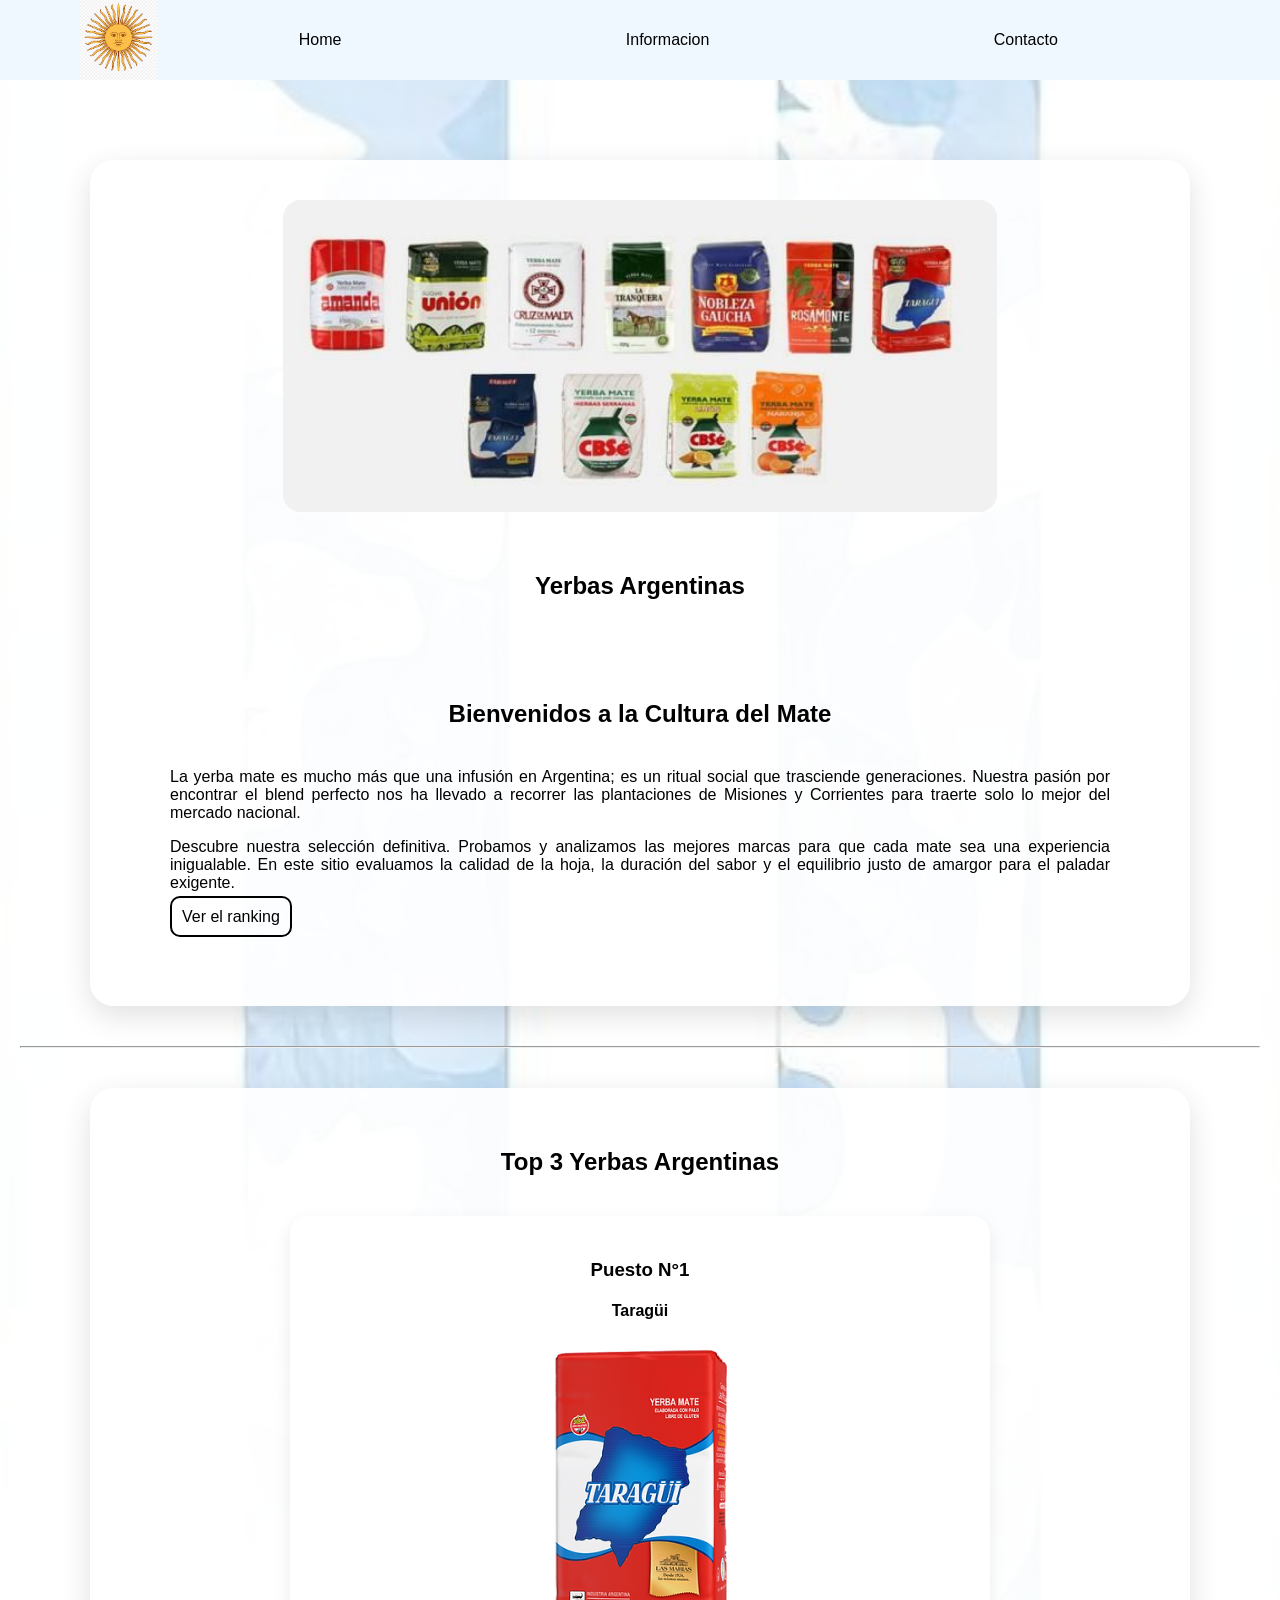
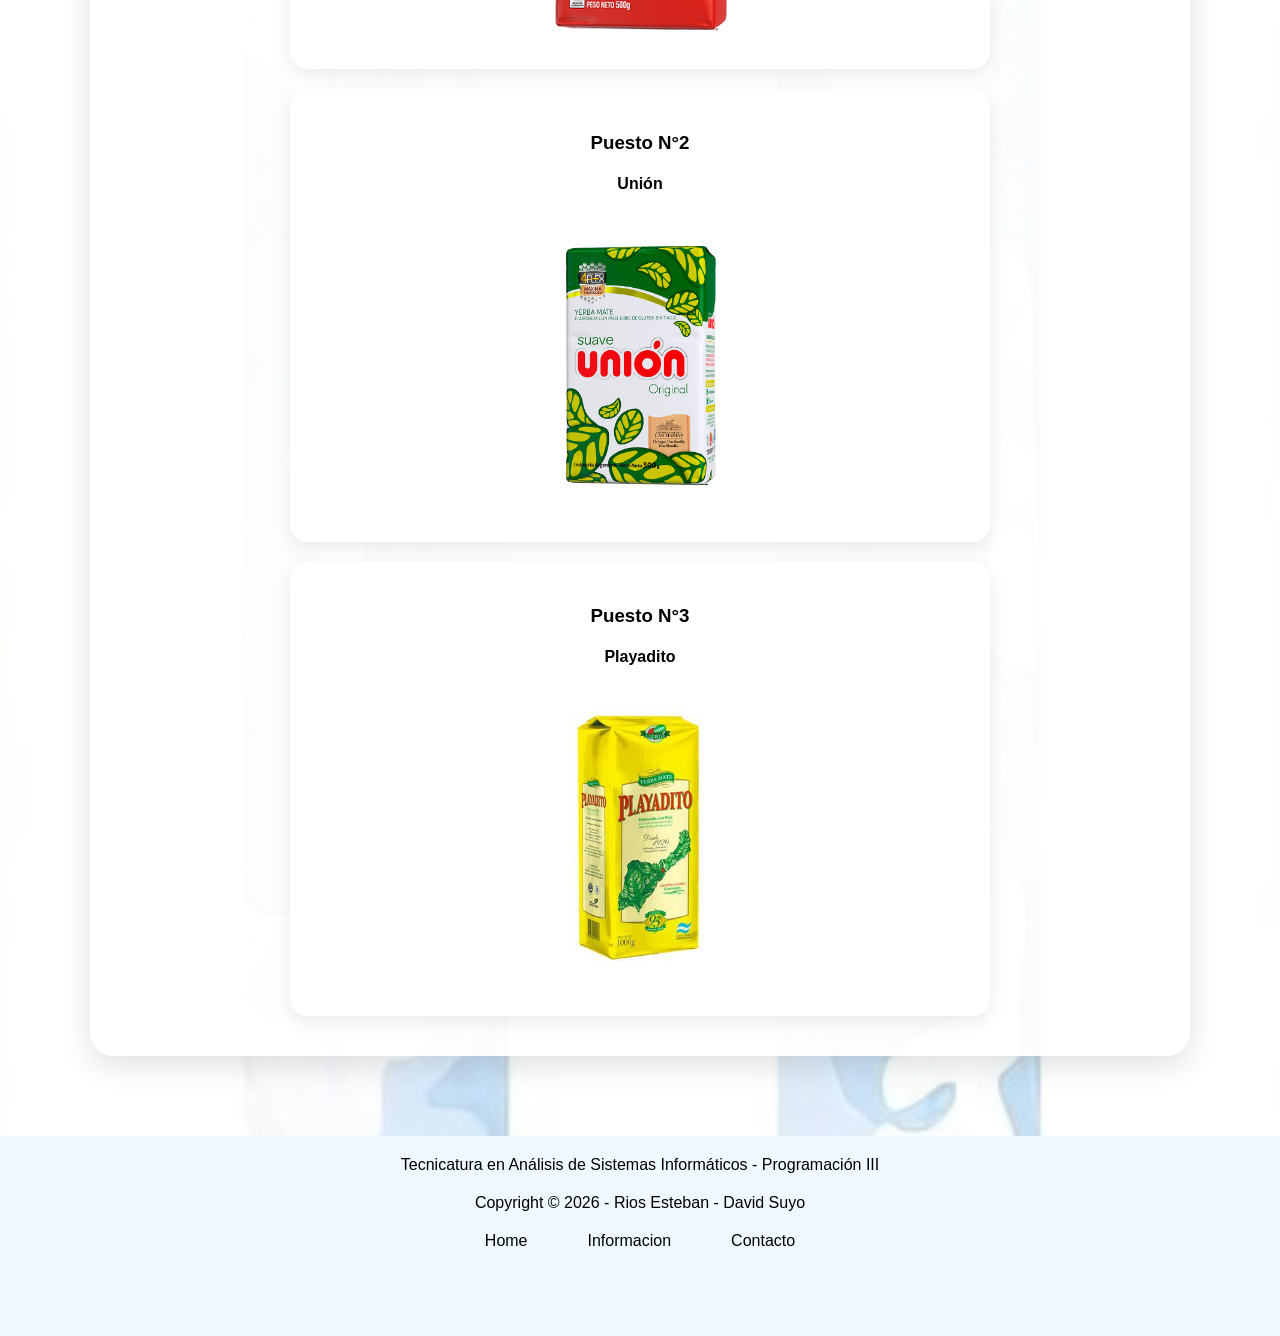
<file: index.html>
<!DOCTYPE html>
<html lang="es">
<head>
    <meta charset="UTF-8">
    <meta name="viewport" content="width=device-width, initial-scale=1.0">
    <title>Yerbas Argentinas - Inicio</title>
    <link rel="stylesheet" href="./assets/styles.css">
</head>

<body class="page">
    <header class="header">
        <nav class="header__nav">
            <img class="header__icon" src="./assets/sol.png" alt="">
            <ul class="header__menu">
                <li class="header__item"><a class="header__link" href="./index.html">Home</a></li>
                <li class="header__item"><a class="header__link" href="./info.html">Informacion</a></li>
                <li class="header__item"><a class="header__link" href="./contacto.html">Contacto</a></li>
            </ul>
        </nav>
    </header>

    <main class="main">
        <section class="hero">
            <img class="hero__image" src="./img/hero.jpg" alt="Campo de cultivo de yerba mate en el norte argentino">
            <h1 class="hero__title">Yerbas Argentinas</h1>

            <article class="hero__content">
                <h2 class="hero__subtitle">Bienvenidos a la Cultura del Mate</h2>

                <p class="hero__text">
                    La yerba mate es mucho más que una infusión en Argentina; es un ritual social que trasciende generaciones. Nuestra pasión por encontrar el blend perfecto nos ha llevado a recorrer las plantaciones de Misiones y Corrientes para traerte solo lo mejor del mercado nacional.
                </p>

                <p class="hero__text">
                    Descubre nuestra selección definitiva. Probamos y analizamos las mejores marcas para que cada mate sea una experiencia inigualable. En este sitio evaluamos la calidad de la hoja, la duración del sabor y el equilibrio justo de amargor para el paladar exigente.
                </p>

                <a class="hero__link" href="#top-marcas">Ver el ranking</a>
            </article>
        </section>

        <hr class="separator">

        <section id="top-marcas" class="ranking">
            <h2 class="ranking__title">Top 3 Yerbas Argentinas</h2>

            <div class="ranking__card">
                <h3 class="ranking__position">Puesto N°1</h3>
                <h4 class="ranking__brand">Taragüi</h4>
                <img class="ranking__image" src="./img/3D+Taragui+Yerba+2024+x+500g+Centenario+L-3278444449.png" alt="Paquete de Yerba Taragüi edición Centenario">
            </div>

            <div class="ranking__card">
                <h3 class="ranking__position">Puesto N°2</h3>
                <h4 class="ranking__brand">Unión</h4>
                <img class="ranking__image" src="./img/Yerba-Mate-Union-4flex-1-2kg-1-853196-3556077291.jpg" alt="Paquete de Yerba Unión suave">
            </div>

            <div class="ranking__card">
                <h3 class="ranking__position">Puesto N°3</h3>
                <h4 class="ranking__brand">Playadito</h4>
                <img class="ranking__image" src="./img/OIP-3209015301.jpg" alt="Paquete de Yerba Playadito tradicional">
            </div>
        </section>
    </main>

    <footer class="footer">
        <p class="footer__text">Tecnicatura en Análisis de Sistemas Informáticos - Programación III</p>
        <p class="footer__text">Copyright &copy; 2026 - Rios Esteban - David Suyo</p>

        <ul class="footer__menu">
            <li class="header__item"><a class="header__link" href="./index.html">Home</a></li>
                <li class="header__item"><a class="header__link" href="./info.html">Informacion</a></li>
                <li class="header__item"><a class="header__link" href="./contacto.html">Contacto</a></li>
        </ul>
    </footer>
</body>
</html>
</file>
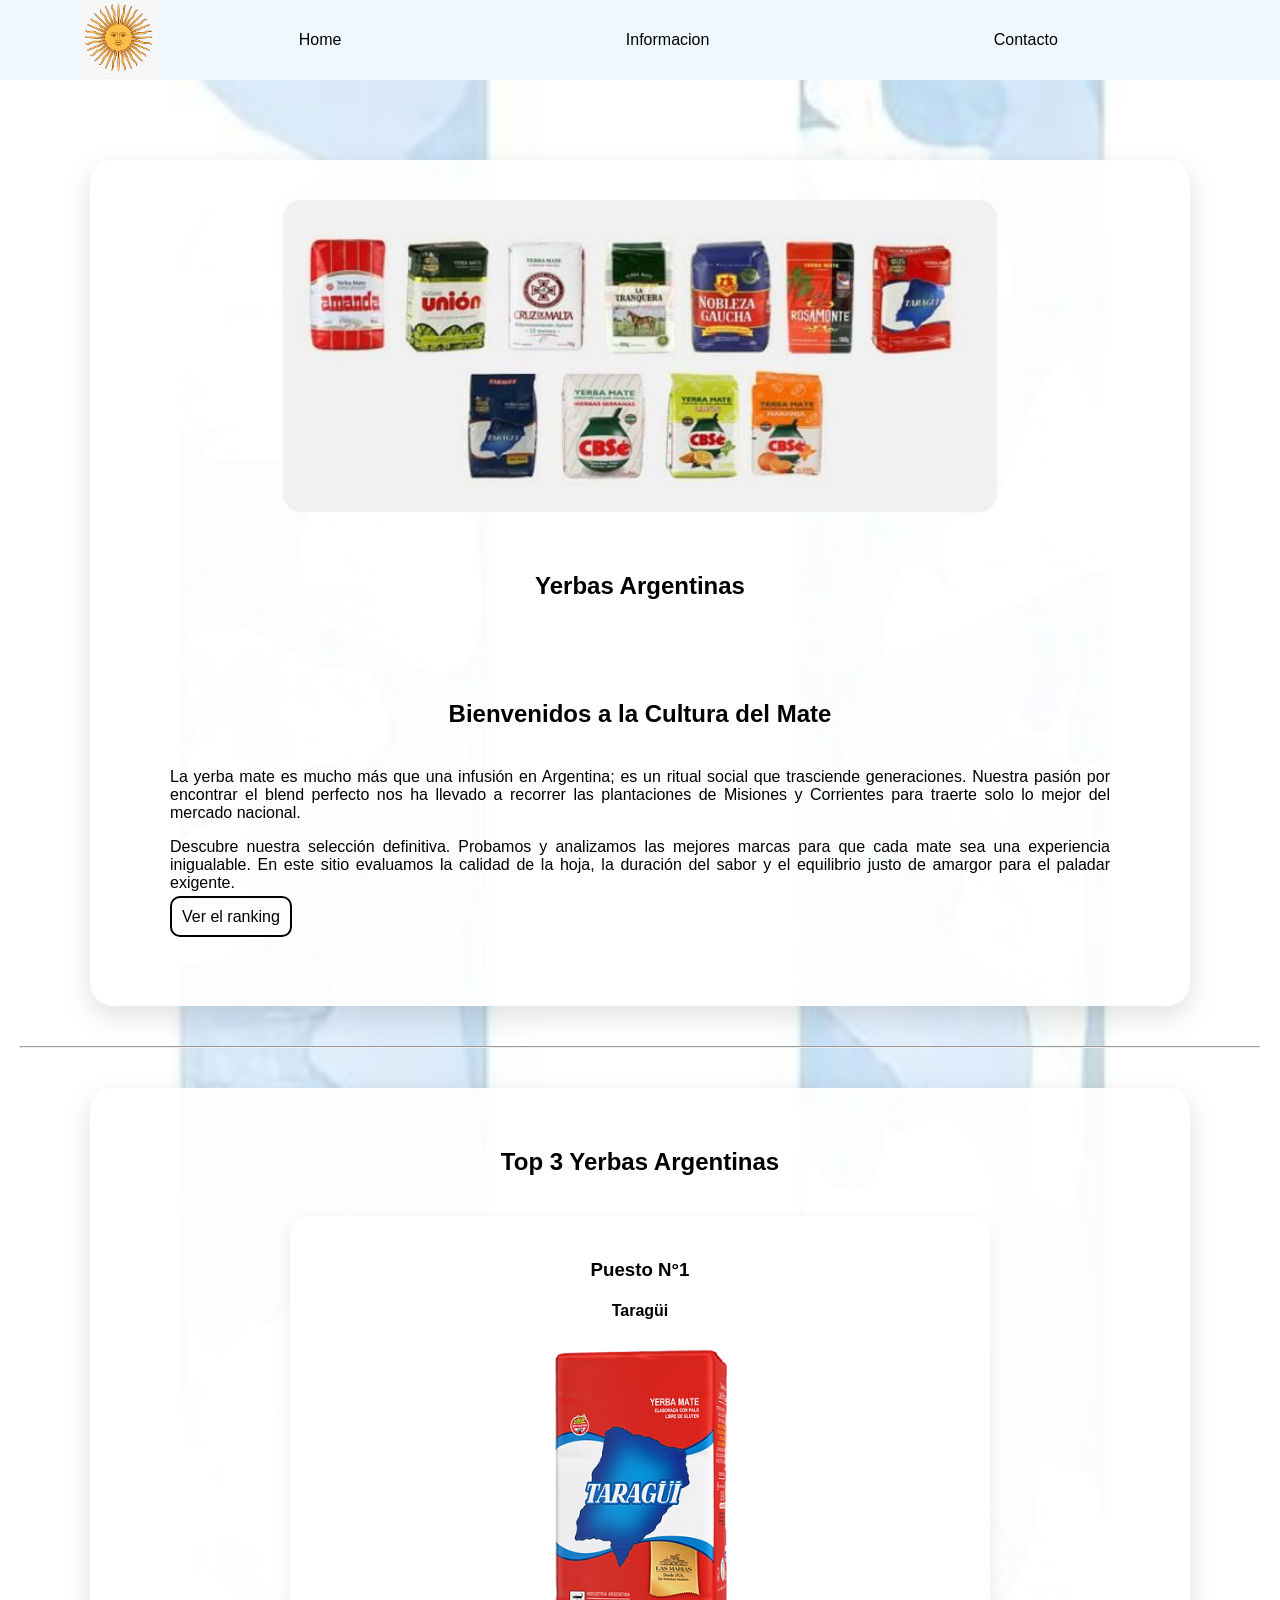
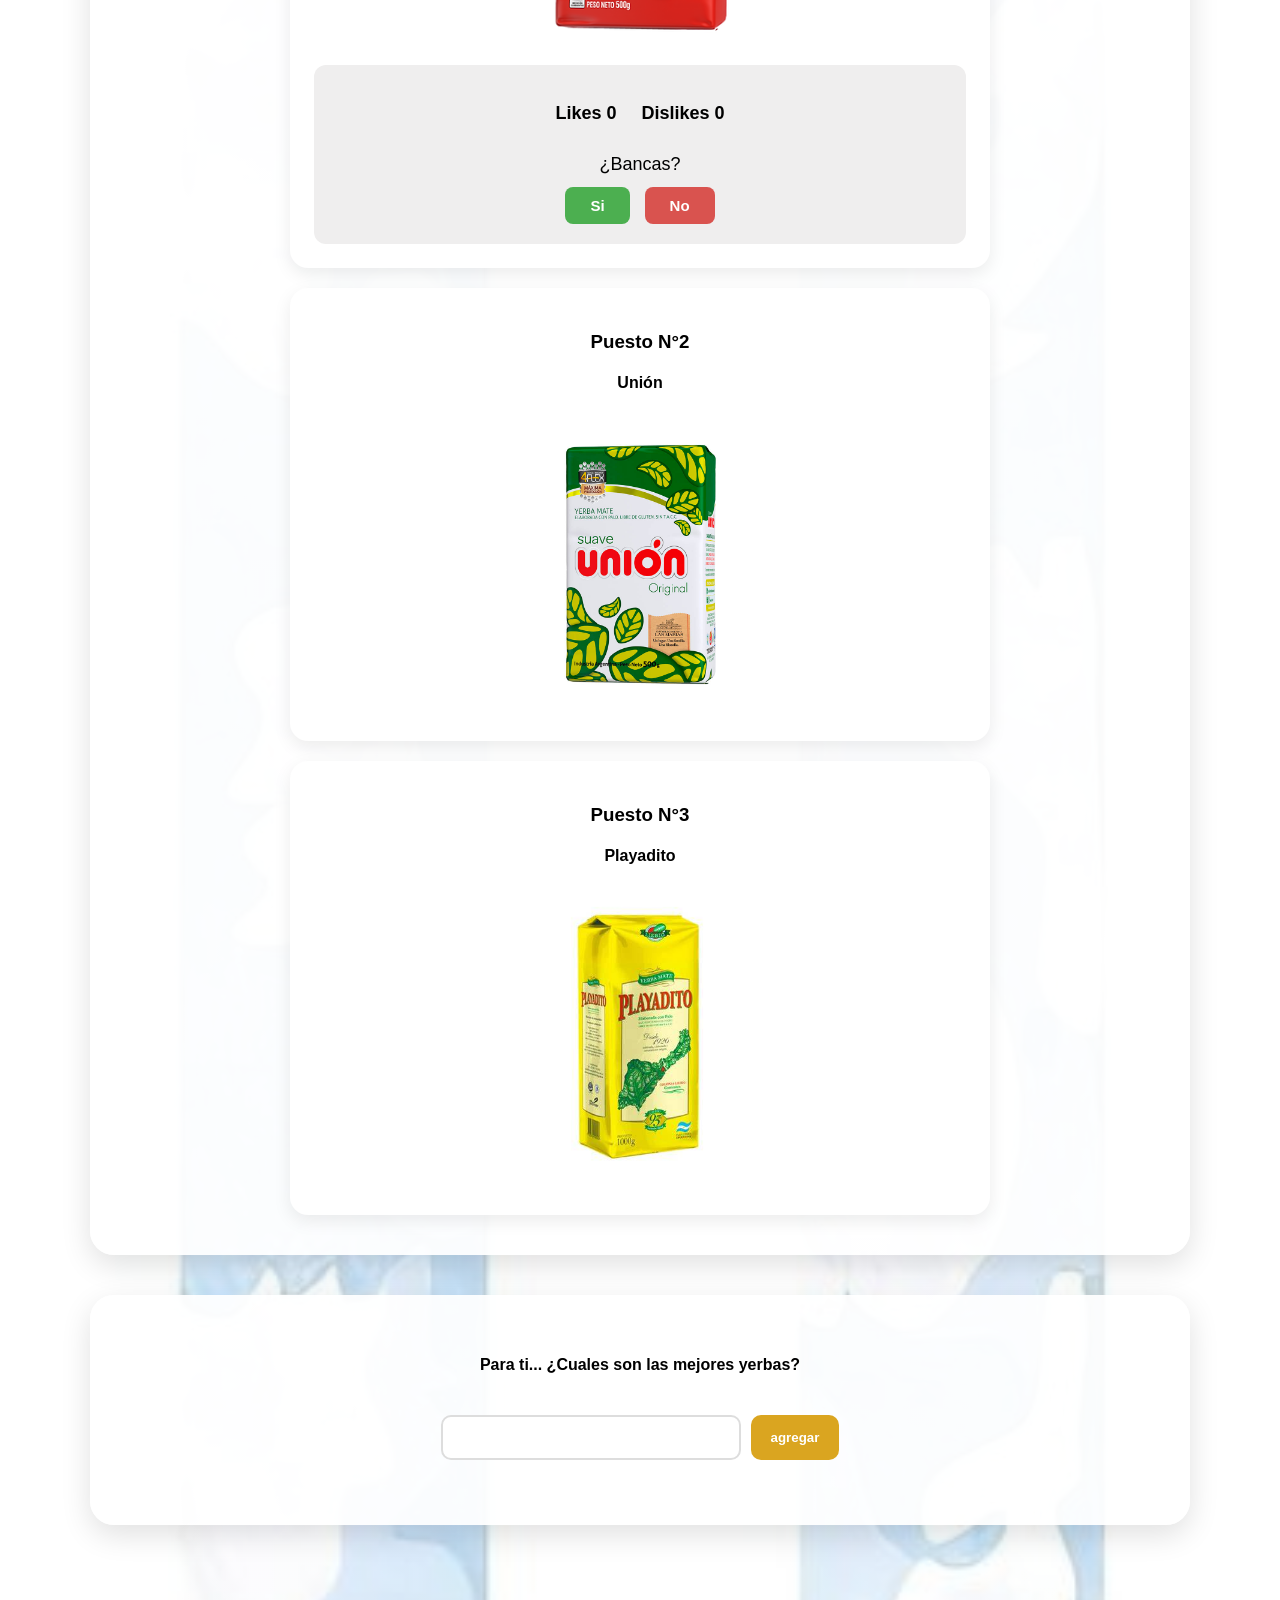
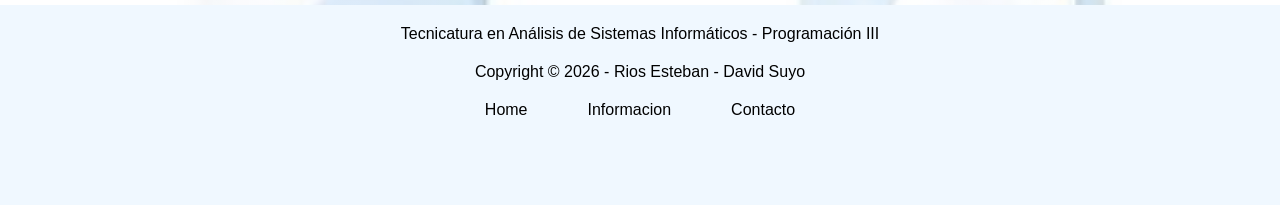
<file: tp_4/index.html>
<!DOCTYPE html>
<html lang="es">
<head>
    <meta charset="UTF-8">
    <meta name="viewport" content="width=device-width, initial-scale=1.0">
    <title>Yerbas Argentinas - Inicio</title>
    <link rel="stylesheet" href="./assets/styles.css">
</head>

<body class="page">
    <header class="header">
        <nav class="header__nav">
            <img class="header__icon" src="./assets/sol.png" alt="">
            <ul class="header__menu">
                <li class="header__item"><a class="header__link" href="./index.html">Home</a></li>
                <li class="header__item"><a class="header__link" href="./info.html">Informacion</a></li>
                <li class="header__item"><a class="header__link" href="./contacto.html">Contacto</a></li>
            </ul>
        </nav>
    </header>

    <main class="main">
        <section class="hero">
            <img class="hero__image" src="./img/hero.jpg" alt="Campo de cultivo de yerba mate en el norte argentino">
            <h1 class="hero__title">Yerbas Argentinas</h1>

            <article class="hero__content">
                <h2 class="hero__subtitle">Bienvenidos a la Cultura del Mate</h2>

                <p class="hero__text">
                    La yerba mate es mucho más que una infusión en Argentina; es un ritual social que trasciende generaciones. Nuestra pasión por encontrar el blend perfecto nos ha llevado a recorrer las plantaciones de Misiones y Corrientes para traerte solo lo mejor del mercado nacional.
                </p>

                <p class="hero__text">
                    Descubre nuestra selección definitiva. Probamos y analizamos las mejores marcas para que cada mate sea una experiencia inigualable. En este sitio evaluamos la calidad de la hoja, la duración del sabor y el equilibrio justo de amargor para el paladar exigente.
                </p>

                <a class="hero__link" href="#top-marcas">Ver el ranking</a>
            </article>
        </section>

        <hr class="separator">

        <section id="top-marcas" class="ranking">
            <h2 class="ranking__title">Top 3 Yerbas Argentinas</h2>

            <div class="ranking__card">
                <h3 class="ranking__position">Puesto N°1</h3>
                <h4 class="ranking__brand">Taragüi</h4>
                <img class="ranking__image" src="./img/3D+Taragui+Yerba+2024+x+500g+Centenario+L-3278444449.png" alt="Paquete de Yerba Taragüi edición Centenario">
                <div class="ranking__rates">
                    <div class="ranking__rates--types">
                        <p>Likes <span id="likeCounter">0</span></p>
                        <p>Dislikes <span id="dislikeCounter">0</span></p>
                    </div>
                    <p class="ranking__rates--description">¿Bancas?</p>
                    <div class="ranking__rates--options">
                        <button id="likeButton" class="ranking__rates--button">Si</button>
                        <button id="dislikeButton" class="ranking__rates--button">No</button>
                    </div>
                </div>
            </div>

            <div class="ranking__card">
                <h3 class="ranking__position">Puesto N°2</h3>
                <h4 class="ranking__brand">Unión</h4>
                <img class="ranking__image" src="./img/Yerba-Mate-Union-4flex-1-2kg-1-853196-3556077291.jpg" alt="Paquete de Yerba Unión suave">
            </div>

            <div class="ranking__card">
                <h3 class="ranking__position">Puesto N°3</h3>
                <h4 class="ranking__brand">Playadito</h4>
                <img class="ranking__image" src="./img/OIP-3209015301.jpg" alt="Paquete de Yerba Playadito tradicional">
            </div>
        </section>

        <section class="hero">
            <h4>Para ti... ¿Cuales son las mejores yerbas?</h4>
            <div id="nuevasYerbas">
                <input id="nombreYerba" type="text">
                <button id="agregarYerba">agregar</button>
            </div>
            <div id="contenedorYerba">
                <div id="itemYerba">
                    
                </div>
            </div>
        </section>
    </main>

    <footer class="footer">
        <p class="footer__text">Tecnicatura en Análisis de Sistemas Informáticos - Programación III</p>
        <p class="footer__text">Copyright &copy; 2026 - Rios Esteban - David Suyo</p>

        <ul class="footer__menu">
            <li class="header__item"><a class="header__link" href="./index.html">Home</a></li>
                <li class="header__item"><a class="header__link" href="./info.html">Informacion</a></li>
                <li class="header__item"><a class="header__link" href="./contacto.html">Contacto</a></li>
        </ul>
    </footer>
    <script src="rateHandler.js"></script>
    <script src="yerbasHandler.js"></script>
</body>
</html>
</file>
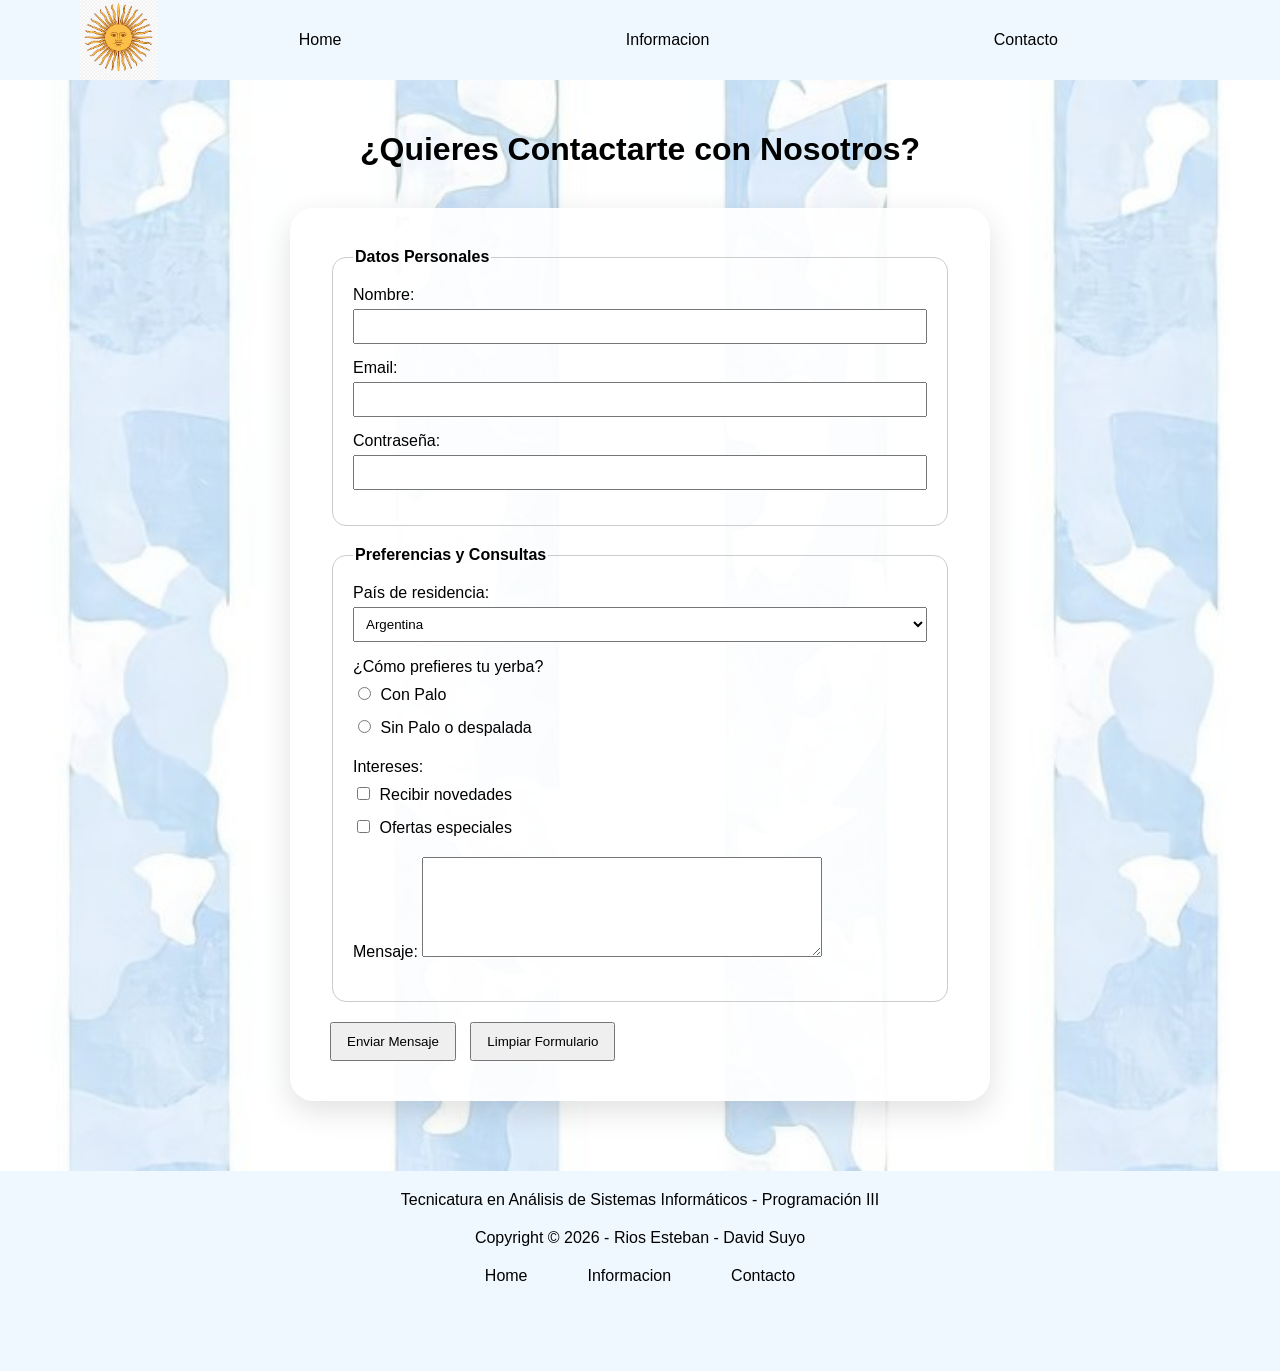
<file: contacto.html>
<!DOCTYPE html>
<html lang="es">
<head>
    <meta charset="UTF-8">
    <meta name="viewport" content="width=device-width, initial-scale=1.0">
    <title>Contacto</title>
    <link rel="stylesheet" href="./assets/styles.css">
</head>

<body class="page">
    <header class="header">
        <nav class="header__nav">
            <img class="header__icon" src="./assets/sol.png" alt="">
            <ul class="header__menu">
                <li class="header__item"><a class="header__link" href="./index.html">Home</a></li>
                <li class="header__item"><a class="header__link" href="./info.html">Informacion</a></li>
                <li class="header__item"><a class="header__link" href="./contacto.html">Contacto</a></li>
            </ul>
        </nav>
    </header>

    <main class="contact">
        <h1 class="contact__title">¿Quieres Contactarte con Nosotros?</h1>

        <div class="contact__container">
            <form class="contact__form" action="" method="POST">
                <fieldset class="contact__fieldset">
                    <legend class="contact__legend">Datos Personales</legend>

                    <div class="contact__field">
                        <label class="contact__label" for="nombre">Nombre:</label>
                        <input class="contact__input" type="text" id="nombre" name="nombre" required>
                    </div>

                    <div class="contact__field">
                        <label class="contact__label" for="email">Email:</label>
                        <input class="contact__input" type="email" id="email" name="email" required>
                    </div>

                    <div class="contact__field">
                        <label class="contact__label" for="password">Contraseña:</label>
                        <input class="contact__input" type="password" id="password" name="password" required>
                    </div>
                </fieldset>

                <fieldset class="contact__fieldset">
                    <legend class="contact__legend">Preferencias y Consultas</legend>

                    <div class="contact__field">
                        <label class="contact__label" for="pais">País de residencia:</label>

                        <select class="contact__select" id="pais" name="pais">
                            <option class="contact__option" value="ar">Argentina</option>
                            <option class="contact__option" value="uy">Uruguay</option>
                            <option class="contact__option" value="py">Paraguay</option>
                            <option class="contact__option" value="cl">Chile</option>
                        </select>
                    </div>

                    <div class="contact__field">
                        <p class="contact__text">¿Cómo prefieres tu yerba?</p>

                        <div class="contact__choice">
                            <input class="contact__radio" type="radio" id="con-palo" name="preferencia" value="con-palo">
                            <label class="contact__label" for="con-palo">Con Palo</label>
                        </div>

                        <div class="contact__choice">
                            <input class="contact__radio" type="radio" id="sin-palo" name="preferencia" value="sin-palo">
                            <label class="contact__label" for="sin-palo">Sin Palo o despalada</label>
                        </div>
                    </div>

                    <div class="contact__field">
                        <p class="contact__text">Intereses:</p>

                        <div class="contact__choice">
                            <input class="contact__checkbox" type="checkbox" id="novedades" name="intereses" value="novedades">
                            <label class="contact__label" for="novedades">Recibir novedades</label>
                        </div>

                        <div class="contact__choice">
                            <input class="contact__checkbox" type="checkbox" id="ofertas" name="intereses" value="ofertas">
                            <label class="contact__label" for="ofertas">Ofertas especiales</label>
                        </div>
                    </div>

                    <div class="contact__field">
                        <label class="contact__label" for="user-message">Mensaje:</label>
                        <textarea class="contact__textarea" id="user-message" name="mensaje"></textarea>
                    </div>
                </fieldset>

                <div class="contact__actions">
                    <button class="contact__button" type="submit">Enviar Mensaje</button>
                    <button class="contact__button contact__button--secondary" type="reset">Limpiar Formulario</button>
                </div>
            </form>
        </div>
    </main>

    <footer class="footer">
        <p class="footer__text">Tecnicatura en Análisis de Sistemas Informáticos - Programación III</p>
        <p class="footer__text">Copyright &copy; 2026 - Rios Esteban - David Suyo</p>

        <ul class="footer__menu">
            <li class="header__item"><a class="header__link" href="./index.html">Home</a></li>
                <li class="header__item"><a class="header__link" href="./info.html">Informacion</a></li>
                <li class="header__item"><a class="header__link" href="./contacto.html">Contacto</a></li>
        </ul>
    </footer>
</body>
</html>
</file>
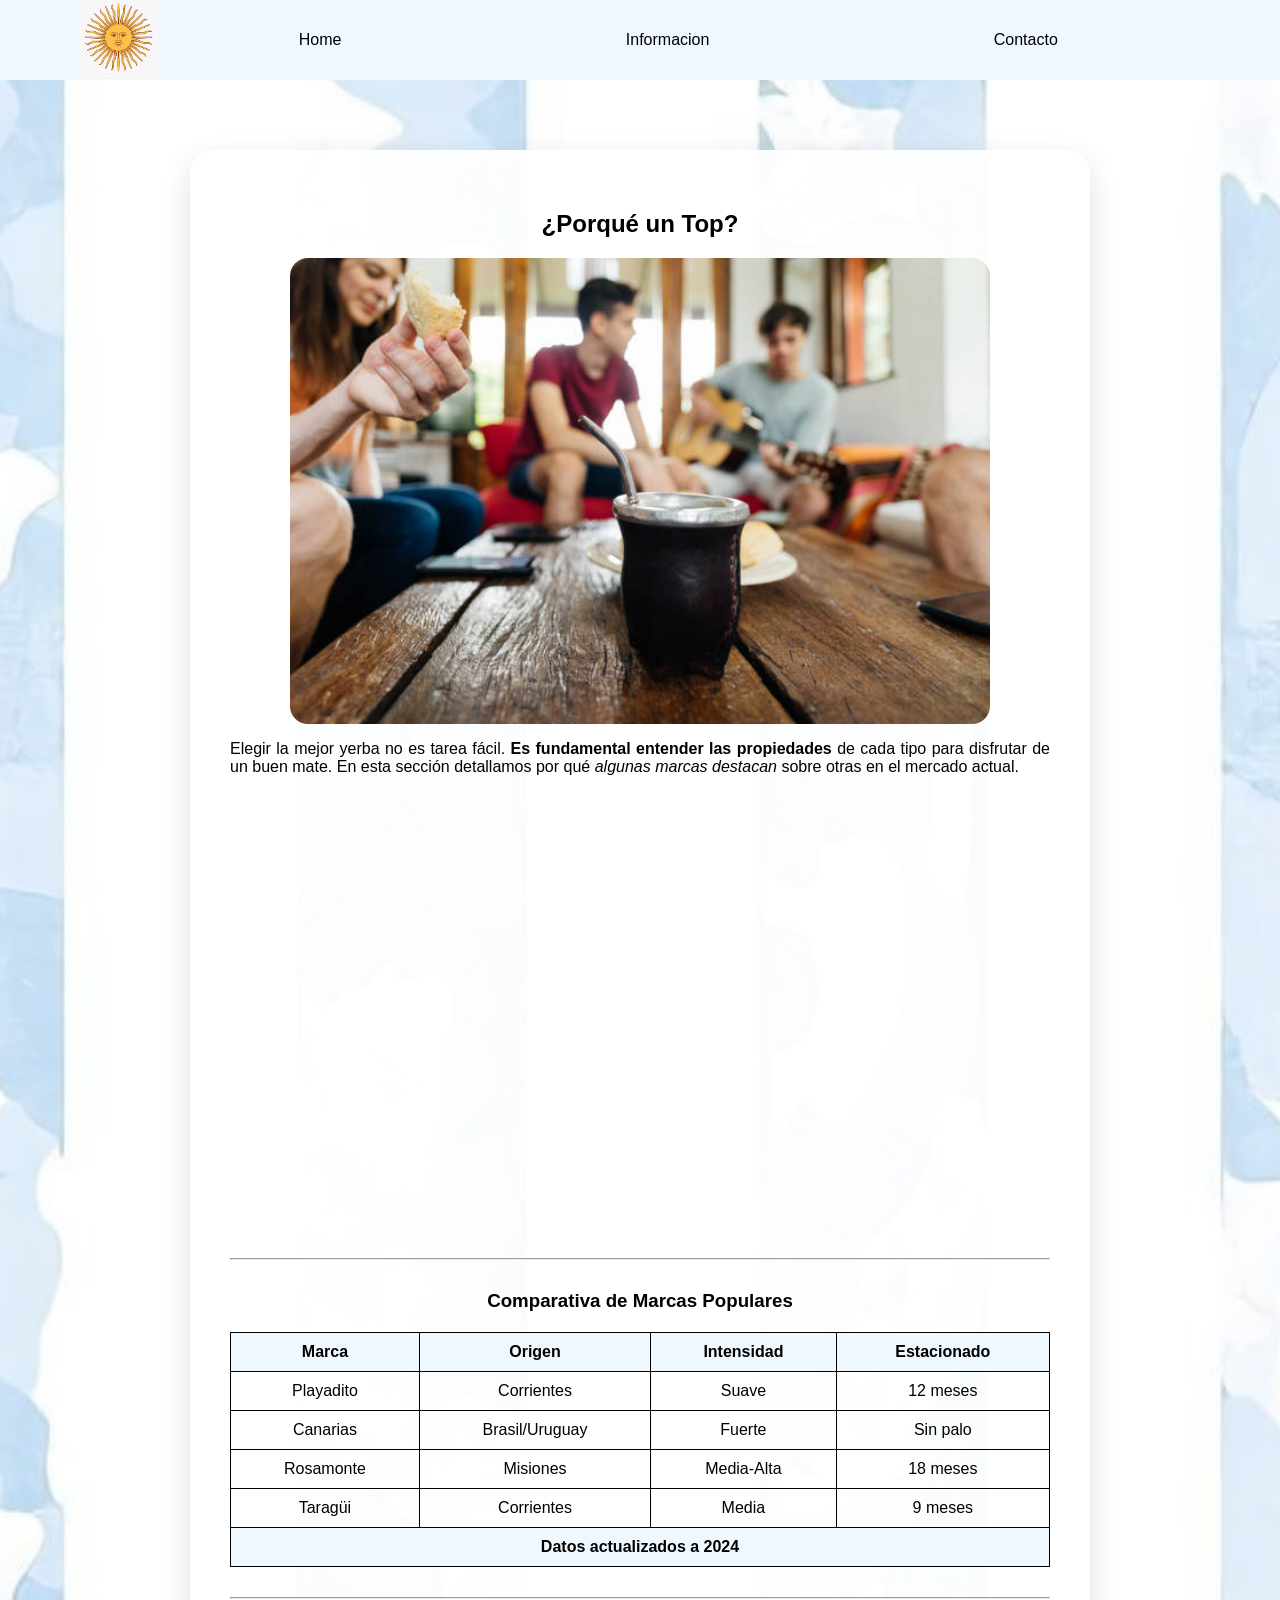
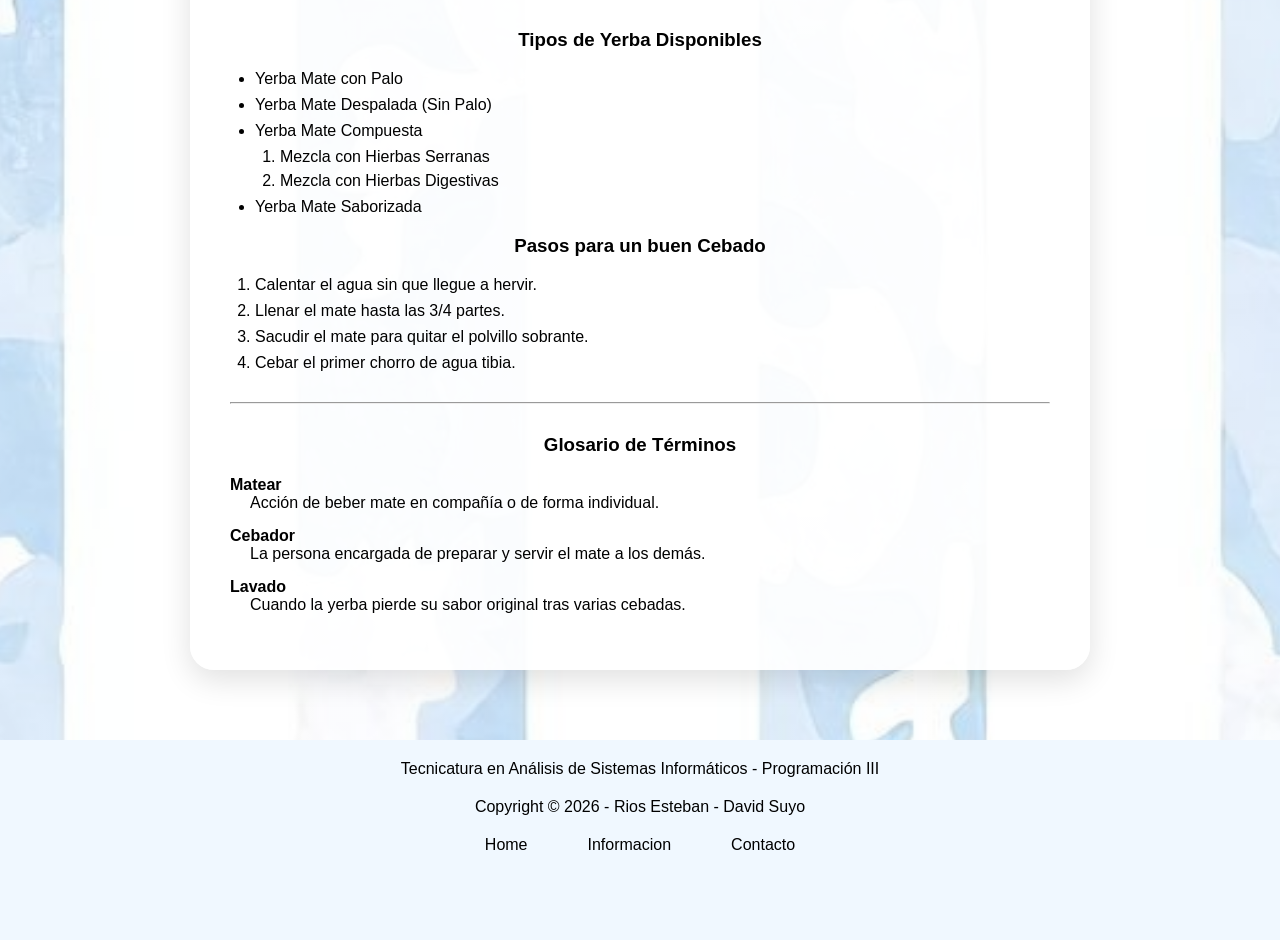
<file: info.html>
<!DOCTYPE html>
<html lang="es">
<head>
    <meta charset="UTF-8">
    <meta name="viewport" content="width=device-width, initial-scale=1.0">
    <title>Info - Yerbas</title>
    <link rel="stylesheet" href="./assets/styles.css">
</head>

<body class="page">
    <header class="header">
        <nav class="header__nav">
            <img class="header__icon" src="./assets/sol.png" alt="">
            <ul class="header__menu">
                <li class="header__item"><a class="header__link" href="./index.html">Home</a></li>
                <li class="header__item"><a class="header__link" href="./info.html">Informacion</a></li>
                <li class="header__item"><a class="header__link" href="./contacto.html">Contacto</a></li>
            </ul>
        </nav>
    </header>

    <main class="info">
        <section class="info__section">
            <h1 class="info__title">¿Porqué un Top?</h1>

            <img class="info__image" src="./img/ere.jpg" alt="principal">

            <p class="info__text">
                Elegir la mejor yerba no es tarea fácil. <strong class="info__strong">Es fundamental entender las propiedades</strong> de cada tipo para disfrutar de un buen mate. En esta sección detallamos por qué <em class="info__emphasis">algunas marcas destacan</em> sobre otras en el mercado actual.
            </p>

            <iframe class="info__video" src="https://www.youtube.com/embed/3Nr77OaM_O4" title="Cómo elegir nuestro mate y la yerba" frameborder="0" allow="accelerometer; autoplay; clipboard-write; encrypted-media; gyroscope; picture-in-picture; web-share" referrerpolicy="strict-origin-when-cross-origin" allowfullscreen></iframe>

            <hr class="info__separator">

            <h3 class="info__subtitle">Comparativa de Marcas Populares</h3>

            <table class="info__table">
                <thead class="info__table-head">
                    <tr class="info__table-row">
                        <th class="info__table-header">Marca</th>
                        <th class="info__table-header">Origen</th>
                        <th class="info__table-header">Intensidad</th>
                        <th class="info__table-header">Estacionado</th>
                    </tr>
                </thead>

                <tbody class="info__table-body">
                    <tr class="info__table-row">
                        <td class="info__table-data">Playadito</td>
                        <td class="info__table-data">Corrientes</td>
                        <td class="info__table-data">Suave</td>
                        <td class="info__table-data">12 meses</td>
                    </tr>

                    <tr class="info__table-row">
                        <td class="info__table-data">Canarias</td>
                        <td class="info__table-data">Brasil/Uruguay</td>
                        <td class="info__table-data">Fuerte</td>
                        <td class="info__table-data">Sin palo</td>
                    </tr>

                    <tr class="info__table-row">
                        <td class="info__table-data">Rosamonte</td>
                        <td class="info__table-data">Misiones</td>
                        <td class="info__table-data">Media-Alta</td>
                        <td class="info__table-data">18 meses</td>
                    </tr>

                    <tr class="info__table-row">
                        <td class="info__table-data">Taragüi</td>
                        <td class="info__table-data">Corrientes</td>
                        <td class="info__table-data">Media</td>
                        <td class="info__table-data">9 meses</td>
                    </tr>
                </tbody>

                <tfoot class="info__table-foot">
                    <tr class="info__table-row">
                        <td class="info__table-data info__table-data--footer" colspan="4">Datos actualizados a 2024</td>
                    </tr>
                </tfoot>
            </table>

            <hr class="info__separator">

            <h3 class="info__subtitle">Tipos de Yerba Disponibles</h3>

            <ul class="info__list">
                <li class="info__list-item">Yerba Mate con Palo</li>
                <li class="info__list-item">Yerba Mate Despalada (Sin Palo)</li>
                <li class="info__list-item">
                    Yerba Mate Compuesta

                    <ol class="info__sublist">
                        <li class="info__sublist-item">Mezcla con Hierbas Serranas</li>
                        <li class="info__sublist-item">Mezcla con Hierbas Digestivas</li>
                    </ol>
                </li>
                <li class="info__list-item">Yerba Mate Saborizada</li>
            </ul>

            <h3 class="info__subtitle">Pasos para un buen Cebado</h3>

            <ol class="info__steps">
                <li class="info__steps-item">Calentar el agua sin que llegue a hervir.</li>
                <li class="info__steps-item">Llenar el mate hasta las 3/4 partes.</li>
                <li class="info__steps-item">Sacudir el mate para quitar el polvillo sobrante.</li>
                <li class="info__steps-item">Cebar el primer chorro de agua tibia.</li>
            </ol>

            <hr class="info__separator">

            <h3 class="info__subtitle">Glosario de Términos</h3>

            <dl class="info__glossary">
                <dt class="info__term">Matear</dt>
                <dd class="info__definition">Acción de beber mate en compañía o de forma individual.</dd>

                <dt class="info__term">Cebador</dt>
                <dd class="info__definition">La persona encargada de preparar y servir el mate a los demás.</dd>

                <dt class="info__term">Lavado</dt>
                <dd class="info__definition">Cuando la yerba pierde su sabor original tras varias cebadas.</dd>
            </dl>
        </section>
    </main>

    <footer class="footer">
        <p class="footer__text">Tecnicatura en Análisis de Sistemas Informáticos - Programación III</p>
        <p class="footer__text">Copyright &copy; 2026 - Rios Esteban - David Suyo</p>

        <ul class="footer__menu">
            <li class="header__item"><a class="header__link" href="./index.html">Home</a></li>
                <li class="header__item"><a class="header__link" href="./info.html">Informacion</a></li>
                <li class="header__item"><a class="header__link" href="./contacto.html">Contacto</a></li>
        </ul>
    </footer>
</body>
</html>
</file>
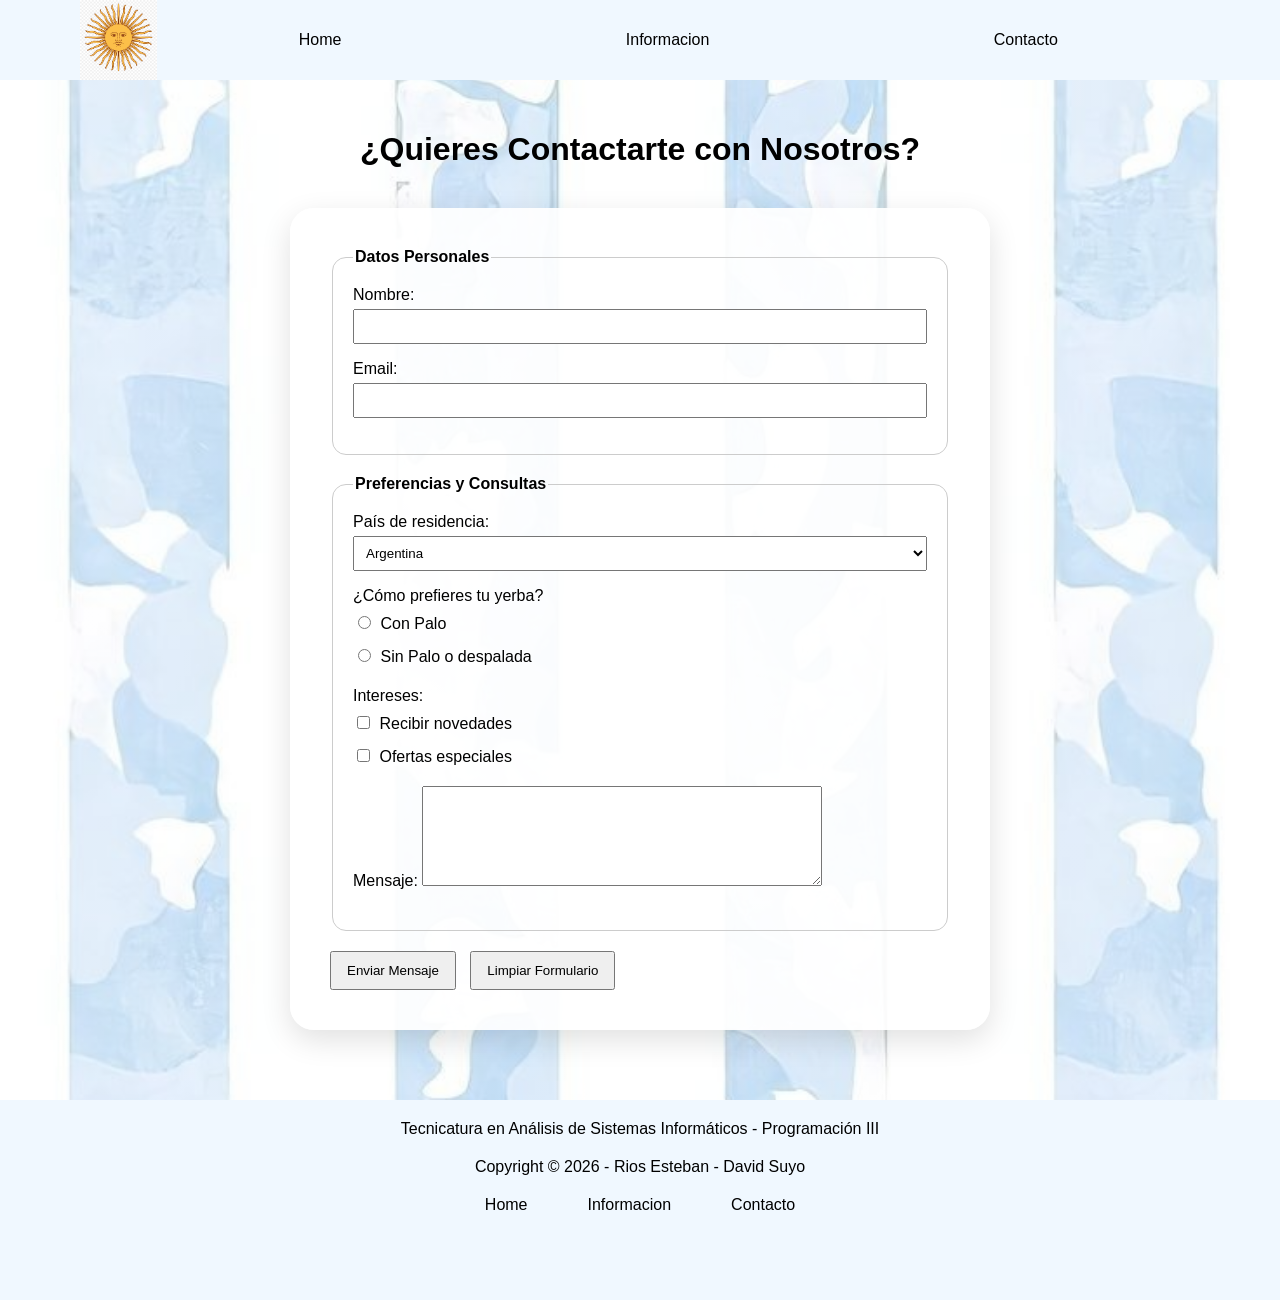
<file: tp_4/contacto.html>
<!DOCTYPE html>
<html lang="es">
<head>
    <meta charset="UTF-8">
    <meta name="viewport" content="width=device-width, initial-scale=1.0">
    <title>Contacto</title>
    <link rel="stylesheet" href="./assets/styles.css">
</head>

<body class="page">
    <header class="header">
        <nav class="header__nav">
            <img class="header__icon" src="./assets/sol.png" alt="">
            <ul class="header__menu">
                <li class="header__item"><a class="header__link" href="./index.html">Home</a></li>
                <li class="header__item"><a class="header__link" href="./info.html">Informacion</a></li>
                <li class="header__item"><a class="header__link" href="./contacto.html">Contacto</a></li>
            </ul>
        </nav>
    </header>

    <main class="contact">
        <h1 class="contact__title">¿Quieres Contactarte con Nosotros?</h1>

        <div class="contact__container">
            <form id="contactForm">
                <fieldset class="contact__fieldset">
                    <legend class="contact__legend">Datos Personales</legend>

                    <div class="contact__field">
                        <label class="contact__label" for="nombre">Nombre:</label>
                        <input class="contact__input" type="text" id="nombre" name="nombre" >
                        <p class="contact__error" id="errorNameMessage"></p>
                    </div>

                    <div class="contact__field">
                        <label class="contact__label" for="email">Email:</label>
                        <input class="contact__input" type="email" id="email" name="email" >
                        <p class="contact__error" id="errorEmailMessage"></p>
                    </div>
                </fieldset>

                <fieldset class="contact__fieldset">
                    <legend class="contact__legend">Preferencias y Consultas</legend>

                    <div class="contact__field">
                        <label class="contact__label" for="pais">País de residencia:</label>

                        <select class="contact__select" id="pais" name="pais">
                            <option class="contact__option" value="ar">Argentina</option>
                            <option class="contact__option" value="uy">Uruguay</option>
                            <option class="contact__option" value="py">Paraguay</option>
                            <option class="contact__option" value="cl">Chile</option>
                        </select>
                    </div>

                    <div class="contact__field">
                        <p class="contact__text">¿Cómo prefieres tu yerba?</p>

                        <div class="contact__choice">
                            <input class="contact__radio" type="radio" id="con-palo" name="preferencia" value="con-palo">
                            <label class="contact__label" for="con-palo">Con Palo</label>
                        </div>

                        <div class="contact__choice">
                            <input class="contact__radio" type="radio" id="sin-palo" name="preferencia" value="sin-palo">
                            <label class="contact__label" for="sin-palo">Sin Palo o despalada</label>
                        </div>
                    </div>

                    <div class="contact__field">
                        <p class="contact__text">Intereses:</p>

                        <div class="contact__choice">
                            <input class="contact__checkbox" type="checkbox" id="novedades" name="intereses" value="novedades">
                            <label class="contact__label" for="novedades">Recibir novedades</label>
                        </div>

                        <div class="contact__choice">
                            <input class="contact__checkbox" type="checkbox" id="ofertas" name="intereses" value="ofertas">
                            <label class="contact__label" for="ofertas">Ofertas especiales</label>
                        </div>
                    </div>

                    <div class="contact__field">
                        <label class="contact__label" for="user-message">Mensaje:</label>
                        <textarea class="contact__textarea" id="user-message" name="mensaje"></textarea>
                    </div>
                </fieldset>

                <div class="contact__actions">
                    <button class="contact__button" type="submit">Enviar Mensaje</button>
                    <button class="contact__button contact__button--secondary" type="reset">Limpiar Formulario</button>
                </div>
            </form>
        </div>
    </main>

    <footer class="footer">
        <p class="footer__text">Tecnicatura en Análisis de Sistemas Informáticos - Programación III</p>
        <p class="footer__text">Copyright &copy; 2026 - Rios Esteban - David Suyo</p>

        <ul class="footer__menu">
            <li class="header__item"><a class="header__link" href="./index.html">Home</a></li>
                <li class="header__item"><a class="header__link" href="./info.html">Informacion</a></li>
                <li class="header__item"><a class="header__link" href="./contacto.html">Contacto</a></li>
        </ul>
    </footer>
    <script src="./form.js"></script>
</body>
</html>
</file>
<file: assets/styles.css>
* {
    box-sizing: border-box;
}

.page {
    margin: 0;
    min-height: 100vh;
    font-family: Arial, sans-serif;
    background-image: linear-gradient(rgba(255, 255, 255, 0.45), rgba(255, 255, 255, 0.45)), url(./bg.jpg);
    background-size: cover;
    background-position: center;
    background-repeat: no-repeat;
}

.header {
    width: 100%;
}

.header__menu {
    width: 100%;
    height: 100%;
    margin: 0;
    padding: 0;
    display: flex;
    justify-content: space-around;
    align-items: center;
    list-style: none;
}

.header__nav {
    width: 100%;
    height: 80px;
    background-color: aliceblue;
    display: flex;
    justify-content: space-between;
    align-items: center;
    padding: 0 80px;
}

.header__icon {
    height: 80px;
}

.header__item {
    list-style: none;
    padding: 20px;
    border-radius: 20px;
}

.header__item:hover > .header__link:hover {
    background-color: white;
    color: goldenrod;
}

.header__item:hover {
    background-color: white;
    color: goldenrod;
}

.header__link {
    text-decoration: none;
    color: black;
}

.main {
    width: 100%;
    padding: 40px 20px;
}

.hero {
    width: 100%;
    max-width: 1100px;
    margin: 40px auto;
    padding: 40px;
    background-color: rgba(255, 255, 255, 0.92);
    border-radius: 24px;
    box-shadow: 0 10px 30px rgba(0, 0, 0, 0.12);
    display: flex;
    flex-direction: column;
    align-items: center;
}

.hero__image {
    width: 70%;
    border-radius: 18px;
}

.hero__title {
    padding-top: 40px;
    text-align: center;
}

.hero__content {
    padding: 40px;
}

.hero__subtitle {
    text-align: center;
    padding: 20px;
}

.hero__text {
    text-align: justify;
}

.hero__link {
    text-decoration: none;
    color: black;
    border: 2px solid black;
    padding: 10px;
    border-radius: 10px;
}

.hero__link:hover {
    background-color: cornsilk;
}

.separator {
    width: 100%;
}

.ranking {
    width: 100%;
    max-width: 1100px;
    margin: 40px auto;
    padding: 40px;
    background-color: rgba(255, 255, 255, 0.92);
    border-radius: 24px;
    box-shadow: 0 10px 30px rgba(0, 0, 0, 0.12);
    display: flex;
    flex-direction: column;
    justify-content: center;
    align-items: center;
    gap: 20px;
}

.ranking__title {
    text-align: center;
}

.ranking__card {
    width: 100%;
    max-width: 700px;
    padding: 24px;
    text-align: center;
    background-color: white;
    border-radius: 18px;
    box-shadow: 0 6px 18px rgba(0, 0, 0, 0.08);
}

.ranking__position {
    text-align: center;
}

.ranking__brand {
    text-align: center;
}

.ranking__image {
    height: 300px;
    max-width: 100%;
    object-fit: contain;
}

.footer {
    width: 100%;
    height: 200px;
    background-color: aliceblue;
    text-align: center;
}

.footer__text {
    margin: 0;
    padding-top: 20px;
}

.footer__menu {
    margin: 0;
    padding: 0;
    display: flex;
    justify-content: center;
    gap: 20px;
    list-style: none;
}

.footer__item {
    list-style: none;
}

.footer__link {
    text-decoration: none;
    color: black;
}

.contact {
    width: 100%;
    padding: 30px 20px;
}

.contact__title {
    text-align: center;
}

.contact__container {
    width: 100%;
    max-width: 700px;
    margin: 40px auto;
    padding: 40px;
    background-color: rgba(255, 255, 255, 0.92);
    border-radius: 24px;
    box-shadow: 0 10px 30px rgba(0, 0, 0, 0.12);
}

.contact__form {
    width: 100%;
}

.contact__fieldset {
    margin-bottom: 20px;
    padding: 20px;
    border: 1px solid #cccccc;
    border-radius: 14px;
}

.contact__legend {
    font-weight: bold;
}

.contact__field {
    margin-bottom: 15px;
}

.contact__label {
    display: inline-block;
    margin-bottom: 5px;
}

.contact__input {
    width: 100%;
    padding: 8px;
}

.contact__select {
    width: 100%;
    padding: 8px;
}

.contact__option {
    color: black;
}

.contact__text {
    margin-bottom: 8px;
}

.contact__choice {
    margin-bottom: 8px;
}

.contact__radio {
    margin-right: 5px;
}

.contact__checkbox {
    margin-right: 5px;
}

.contact__textarea {
    min-width: 250px;
    max-width: 400px;
    min-height: 100px;
    width: 100%;
    padding: 8px;
    resize: vertical;
}

.contact__actions {
    margin-top: 20px;
}

.contact__button {
    padding: 10px 15px;
    cursor: pointer;
}

.contact__button--secondary {
    margin-left: 10px;
}

.info {
    width: 100%;
    padding: 30px 20px;
}

.info__section {
    width: 100%;
    max-width: 900px;
    margin: 40px auto;
    padding: 40px;
    background-color: rgba(255, 255, 255, 0.92);
    border-radius: 24px;
    box-shadow: 0 10px 30px rgba(0, 0, 0, 0.12);
}

.info__title {
    text-align: center;
}

.info__image {
    width: 100%;
    max-width: 700px;
    display: block;
    margin: 0 auto;
    border-radius: 18px;
}

.info__text {
    text-align: justify;
}

.info__strong {
    font-weight: bold;
}

.info__emphasis {
    font-style: italic;
}

.info__video {
    width: 100%;
    max-width: 767px;
    height: 432px;
    display: block;
    margin: 20px auto;
    border-radius: 18px;
}

.info__separator {
    margin: 30px 0;
}

.info__subtitle {
    text-align: center;
}

.info__table {
    width: 100%;
    border-collapse: collapse;
    margin: 20px 0;
}

.info__table-header {
    border: 1px solid black;
    padding: 10px;
    background-color: aliceblue;
}

.info__table-data {
    border: 1px solid black;
    padding: 10px;
    text-align: center;
}

.info__table-data--footer {
    font-weight: bold;
    background-color: aliceblue;
}

.info__list {
    padding-left: 25px;
}

.info__list-item {
    margin-bottom: 8px;
    list-style: disc;
}

.info__sublist {
    padding-left: 25px;
    margin-top: 8px;
}

.info__sublist-item {
    margin-bottom: 6px;
    list-style: decimal;
}

.info__steps {
    padding-left: 25px;
}

.info__steps-item {
    margin-bottom: 8px;
    list-style: decimal;
}

.info__glossary {
    margin-top: 20px;
}

.info__term {
    font-weight: bold;
    margin-top: 15px;
}

.info__definition {
    margin-left: 20px;
    margin-bottom: 10px;
}

@media (max-width: 700px) {
    .header__nav {
        height: auto;
        padding: 15px 20px;
        flex-direction: column;
        gap: 10px;
    }

    .header__menu {
        flex-direction: column;
        gap: 8px;
    }

    .header__item {
        padding: 10px;
    }

    .main {
        padding: 24px 12px;
    }

    .hero,
    .ranking,
    .contact__container,
    .info__section {
        margin: 24px auto;
        padding: 24px 18px;
        border-radius: 18px;
    }

    .hero__image {
        width: 100%;
    }

    .hero__content {
        padding: 20px 0;
    }

    .ranking__card {
        padding: 18px;
    }

    .ranking__image {
        height: auto;
        width: 100%;
    }

    .contact__textarea {
        min-width: 100%;
        max-width: 100%;
    }

    .info__video {
        height: 220px;
    }
}
</file>
<file: tp_4/assets/styles.css>
* {
    box-sizing: border-box;
}

.page {
    margin: 0;
    min-height: 100vh;
    font-family: Arial, sans-serif;
    background-image: linear-gradient(rgba(255, 255, 255, 0.45), rgba(255, 255, 255, 0.45)), url(./bg.jpg);
    background-size: cover;
    background-position: center;
    background-repeat: no-repeat;
}

.header {
    width: 100%;
}

.header__menu {
    width: 100%;
    height: 100%;
    margin: 0;
    padding: 0;
    display: flex;
    justify-content: space-around;
    align-items: center;
    list-style: none;
}

.header__nav {
    width: 100%;
    height: 80px;
    background-color: aliceblue;
    display: flex;
    justify-content: space-between;
    align-items: center;
    padding: 0 80px;
}

.header__icon {
    height: 80px;
}

.header__item {
    list-style: none;
    padding: 20px;
    border-radius: 20px;
}

.header__item:hover > .header__link:hover {
    background-color: white;
    color: goldenrod;
}

.header__item:hover {
    background-color: white;
    color: goldenrod;
}

.header__link {
    text-decoration: none;
    color: black;
}

.main {
    width: 100%;
    padding: 40px 20px;
}

.hero {
    width: 100%;
    max-width: 1100px;
    margin: 40px auto;
    padding: 40px;
    background-color: rgba(255, 255, 255, 0.92);
    border-radius: 24px;
    box-shadow: 0 10px 30px rgba(0, 0, 0, 0.12);
    display: flex;
    flex-direction: column;
    align-items: center;
}

.hero__image {
    width: 70%;
    border-radius: 18px;
}

.hero__title {
    padding-top: 40px;
    text-align: center;
}

.hero__content {
    padding: 40px;
}

.hero__subtitle {
    text-align: center;
    padding: 20px;
}

.hero__text {
    text-align: justify;
}

.hero__link {
    text-decoration: none;
    color: black;
    border: 2px solid black;
    padding: 10px;
    border-radius: 10px;
}

.hero__link:hover {
    background-color: cornsilk;
}

.separator {
    width: 100%;
}

.ranking {
    width: 100%;
    max-width: 1100px;
    margin: 40px auto;
    padding: 40px;
    background-color: rgba(255, 255, 255, 0.92);
    border-radius: 24px;
    box-shadow: 0 10px 30px rgba(0, 0, 0, 0.12);
    display: flex;
    flex-direction: column;
    justify-content: center;
    align-items: center;
    gap: 20px;
}

.ranking__title {
    text-align: center;
}

.ranking__card {
    width: 100%;
    max-width: 700px;
    padding: 24px;
    text-align: center;
    background-color: white;
    border-radius: 18px;
    box-shadow: 0 6px 18px rgba(0, 0, 0, 0.08);
}

.ranking__position {
    text-align: center;
}

.ranking__brand {
    text-align: center;
}

.ranking__image {
    height: 300px;
    max-width: 100%;
    object-fit: contain;
}

.ranking__rates {
    display: flex;
    flex-direction: column;
    align-items: center;
    gap: 12px;
    margin: 20px auto 0;
    padding: 20px;
    background-color: rgb(239, 238, 238);
    border-radius: 12px;
}

.ranking__rates--types {
    display: flex;
    gap: 25px;
    font-size: 18px;
    font-weight: bold;
}

.ranking__rates--description {
    margin: 0;
    font-size: 18px;
}

.ranking__rates--options {
    display: flex;
    gap: 15px;
}

.ranking__rates--button {
    padding: 10px 25px;
    border: none;
    border-radius: 8px;
    font-size: 15px;
    cursor: pointer;
    transition: .3s;
    font-weight: bold;
}

#likeButton {
    background-color: #4CAF50;
    color: white;
}

#likeButton:hover {
    background-color: #3d9140;
    transform: translateY(-2px);
}

#dislikeButton {
    background-color: #d9534f;
    color: white;
}

#dislikeButton:hover {
    background-color: #c9302c;
    transform: translateY(-2px);
}

/* ===== FORMULARIO DE YERBAS ===== */

#nuevasYerbas {
    display: flex;
    gap: 10px;
    margin-top: 20px;
    flex-wrap: wrap;
    justify-content: center;
}

#nombreYerba {
    width: 300px;
    padding: 12px;
    border: 2px solid #ddd;
    border-radius: 10px;
    font-size: 15px;
}

#nombreYerba:focus {
    outline: none;
    border-color: goldenrod;
}

#agregarYerba {
    padding: 12px 20px;
    border: none;
    border-radius: 10px;
    background-color: goldenrod;
    color: white;
    font-weight: bold;
    cursor: pointer;
    transition: .3s;
}

#agregarYerba:hover {
    background-color: rgb(187, 141, 26);
}

/* ===== CONTENEDOR DE YERBAS ===== */

#contenedorYerba {
    width: 100%;
    max-width: 700px;
    margin-top: 25px;
    display: flex;
    flex-direction: column;
    gap: 12px;
}

/* Reemplaza tu .itemYerba actual por esta */

.itemYerba {
    color: #333;
    font-weight: 600;
    display: flex;
    justify-content: center;
    align-items: center;
    background-color: white;
    padding: 14px;
    border-radius: 12px;
    border-left: 6px solid goldenrod;
    box-shadow: 0 3px 10px rgba(0,0,0,.08);
    transition: .3s;
}

.itemYerba:hover {
    transform: translateX(5px);
}

.footer {
    width: 100%;
    height: 200px;
    background-color: aliceblue;
    text-align: center;
}

.footer__text {
    margin: 0;
    padding-top: 20px;
}

.footer__menu {
    margin: 0;
    padding: 0;
    display: flex;
    justify-content: center;
    gap: 20px;
    list-style: none;
}

.footer__item {
    list-style: none;
}

.footer__link {
    text-decoration: none;
    color: black;
}

.contact {
    width: 100%;
    padding: 30px 20px;
}

.contact__title {
    text-align: center;
}

.contact__container {
    width: 100%;
    max-width: 700px;
    margin: 40px auto;
    padding: 40px;
    background-color: rgba(255, 255, 255, 0.92);
    border-radius: 24px;
    box-shadow: 0 10px 30px rgba(0, 0, 0, 0.12);
}

.contact__form {
    width: 100%;
}

.contact__fieldset {
    margin-bottom: 20px;
    padding: 20px;
    border: 1px solid #cccccc;
    border-radius: 14px;
}

.contact__legend {
    font-weight: bold;
}

.contact__field {
    margin-bottom: 15px;
}

.contact__label {
    display: inline-block;
    margin-bottom: 5px;
}

.contact__input {
    width: 100%;
    padding: 8px;
}

.contact__select {
    width: 100%;
    padding: 8px;
}

.contact__option {
    color: black;
}

.contact__text {
    margin-bottom: 8px;
}

.contact__choice {
    margin-bottom: 8px;
}

.contact__radio {
    margin-right: 5px;
}

.contact__checkbox {
    margin-right: 5px;
}

.contact__textarea {
    min-width: 250px;
    max-width: 400px;
    min-height: 100px;
    width: 100%;
    padding: 8px;
    resize: vertical;
}

.contact__actions {
    margin-top: 20px;
}

.contact__button {
    padding: 10px 15px;
    cursor: pointer;
}

.contact__button--secondary {
    margin-left: 10px;
}

.info {
    width: 100%;
    padding: 30px 20px;
}

.info__section {
    width: 100%;
    max-width: 900px;
    margin: 40px auto;
    padding: 40px;
    background-color: rgba(255, 255, 255, 0.92);
    border-radius: 24px;
    box-shadow: 0 10px 30px rgba(0, 0, 0, 0.12);
}

.info__title {
    text-align: center;
}

.info__image {
    width: 100%;
    max-width: 700px;
    display: block;
    margin: 0 auto;
    border-radius: 18px;
}

.info__text {
    text-align: justify;
}

.info__strong {
    font-weight: bold;
}

.info__emphasis {
    font-style: italic;
}

.info__video {
    width: 100%;
    max-width: 767px;
    height: 432px;
    display: block;
    margin: 20px auto;
    border-radius: 18px;
}

.info__separator {
    margin: 30px 0;
}

.info__subtitle {
    text-align: center;
}

.info__table {
    width: 100%;
    border-collapse: collapse;
    margin: 20px 0;
}

.info__table-header {
    border: 1px solid black;
    padding: 10px;
    background-color: aliceblue;
}

.info__table-data {
    border: 1px solid black;
    padding: 10px;
    text-align: center;
}

.info__table-data--footer {
    font-weight: bold;
    background-color: aliceblue;
}

.info__list {
    padding-left: 25px;
}

.info__list-item {
    margin-bottom: 8px;
    list-style: disc;
}

.info__sublist {
    padding-left: 25px;
    margin-top: 8px;
}

.info__sublist-item {
    margin-bottom: 6px;
    list-style: decimal;
}

.info__steps {
    padding-left: 25px;
}

.info__steps-item {
    margin-bottom: 8px;
    list-style: decimal;
}

.info__glossary {
    margin-top: 20px;
}

.info__term {
    font-weight: bold;
    margin-top: 15px;
}

.info__definition {
    margin-left: 20px;
    margin-bottom: 10px;
}

@media (max-width: 700px) {
    .header__nav {
        height: auto;
        padding: 15px 20px;
        flex-direction: column;
        gap: 10px;
    }

    .header__menu {
        flex-direction: column;
        gap: 8px;
    }

    .header__item {
        padding: 10px;
    }

    .main {
        padding: 24px 12px;
    }

    .hero,
    .ranking,
    .contact__container,
    .info__section {
        margin: 24px auto;
        padding: 24px 18px;
        border-radius: 18px;
    }

    .hero__image {
        width: 100%;
    }

    .hero__content {
        padding: 20px 0;
    }

    .ranking__card {
        padding: 18px;
    }

    .ranking__image {
        height: auto;
        width: 100%;
    }

    .contact__textarea {
        min-width: 100%;
        max-width: 100%;
    }

    .info__video {
        height: 220px;
    }
}

.contact__error {
    color: red;
}

.itemYerba {
    color: #cccccc;
    font-weight: 600;
    display: flex;
    justify-content: space-around;
    gap: 50px;
    background-color: rebeccapurple;
    padding: 1px 30px;
}
</file>
